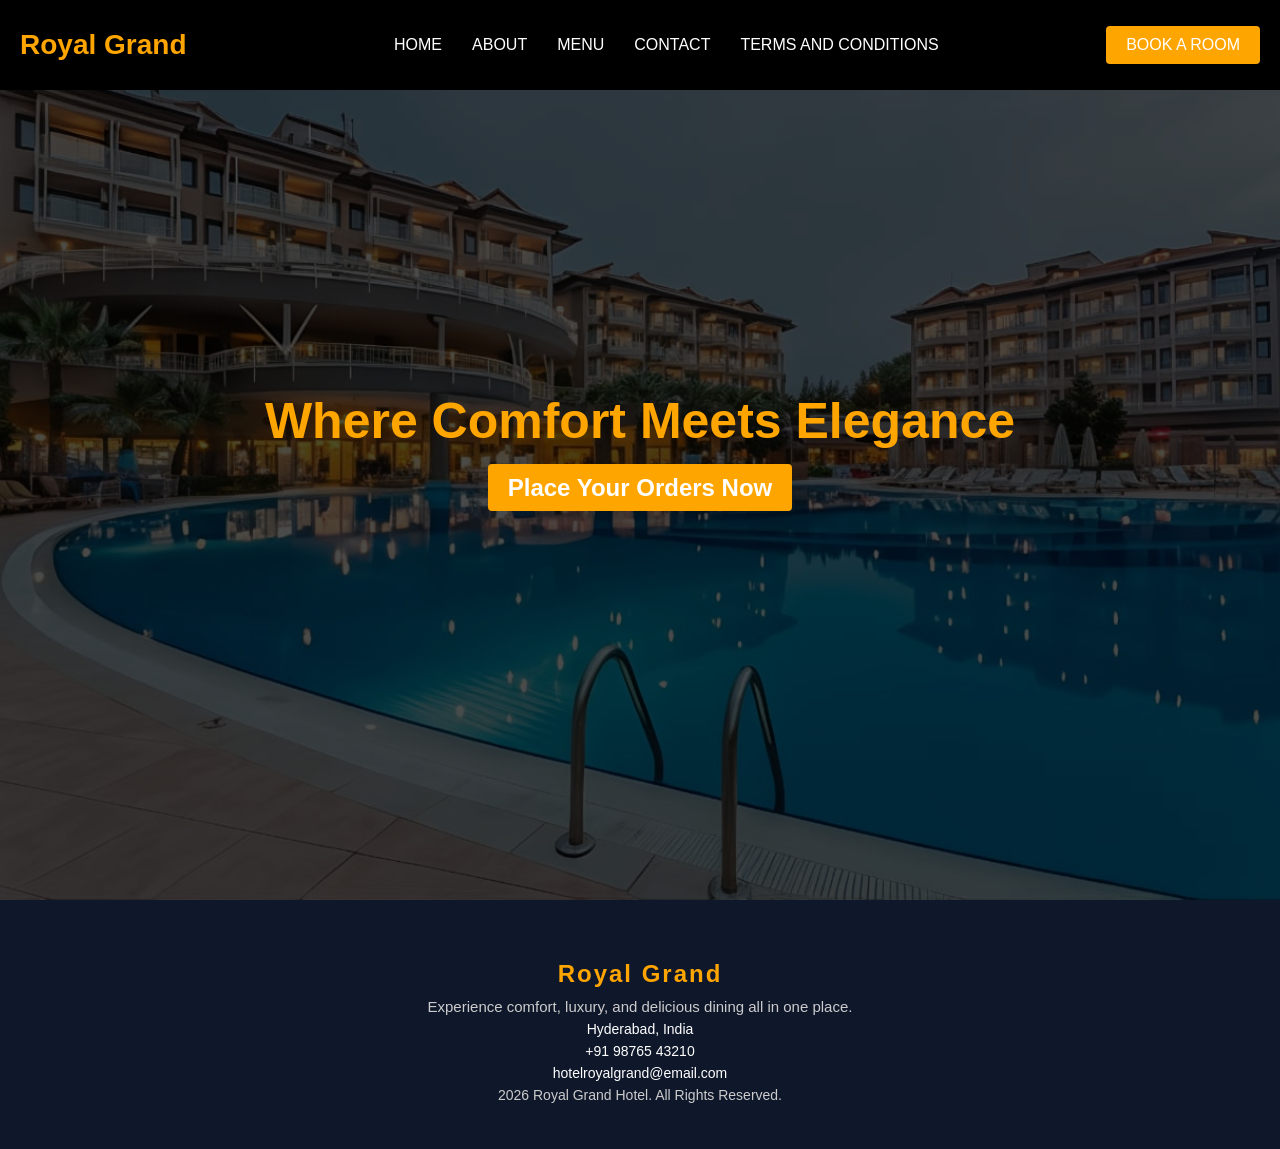
<file: index.html>
<!DOCTYPE html>
<html>
<head>
<link rel="stylesheet" href="style.css">
</head>
<body>
<div class="hero">
  <nav id="navbar">
    <div class="logo">Royal Grand</div>  
    <ul>
      <li><a href="index.html">HOME</a></li>
          <li><a href="about.html">ABOUT</a></li>
          <li><a href="dining.html">MENU</a></li>
          <li><a href="contact.html">CONTACT</a></li>
          <li><a href="terms.html">TERMS AND CONDITIONS</a></li>
    </ul>  
    <a href="rooms.html" class="btn">BOOK A ROOM</a>
  </nav>
  <div class="hero-text">
    <h1>Where Comfort Meets Elegance<br>  
  <a href="dining.html" class="btn" style="font-size:24px">Place Your Orders Now</a>
    </h1>
  </div>
</div>
<footer class="footer">
  <div class="footer-content">

    <h2>Royal Grand</h2>
    <p class="tagline">
      Experience comfort, luxury, and delicious dining all in one place.
    </p>

    <div class="footer-info">
      <p> Hyderabad, India</p>
      <p> +91 98765 43210</p>
      <p>hotelroyalgrand@email.com</p>
    </div>

    <p class="copyright">
       2026 Royal Grand Hotel. All Rights Reserved.
    </p>

  </div>
</footer>
</body>
</html>
</file>
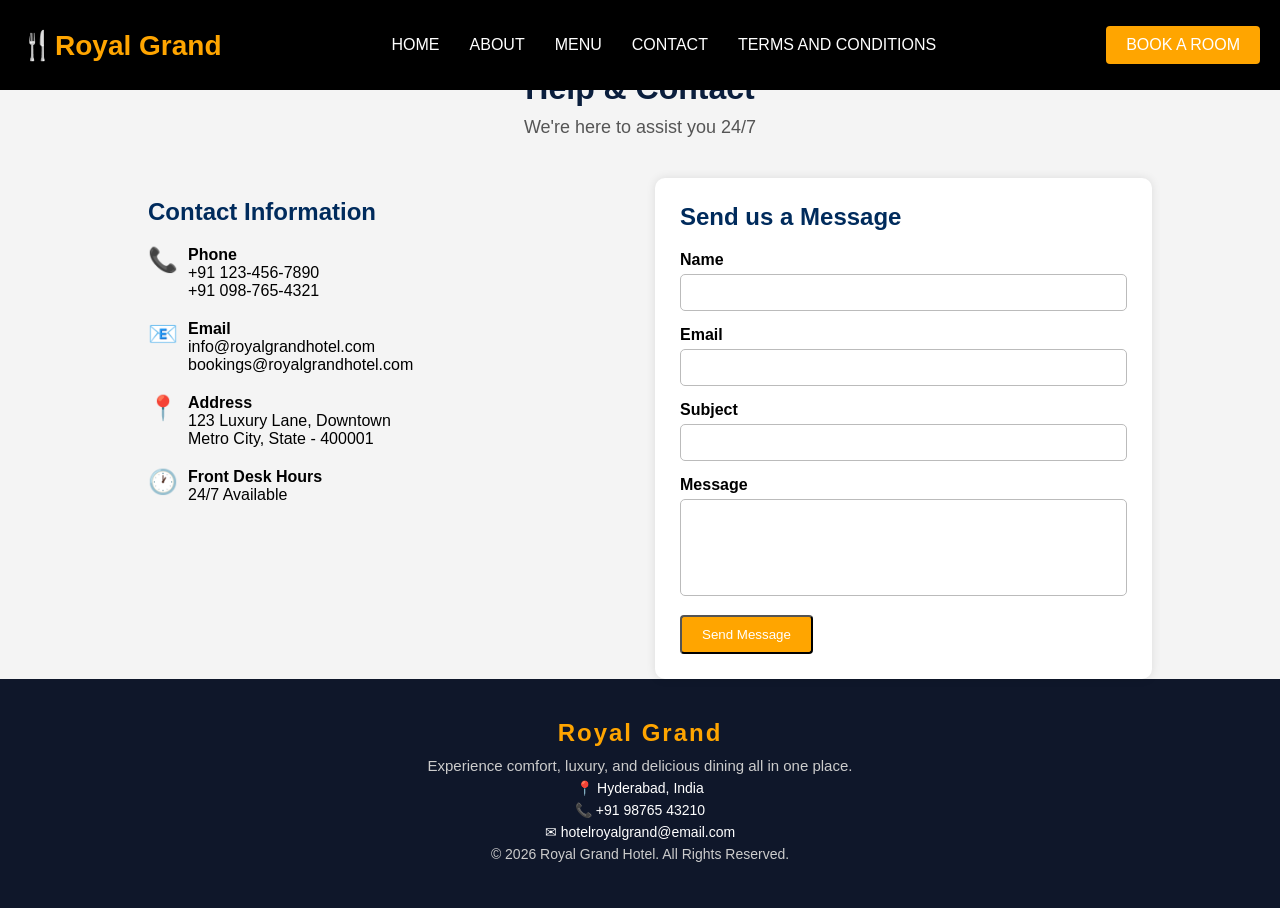
<file: contact.html>
<!DOCTYPE html>
<html lang="en">
<head>
    <meta charset="UTF-8" />
    <meta name="viewport" content="width=device-width, initial-scale=1.0" />
    <title>Help & Contact</title>
    <link rel="stylesheet" href="style.css" />
    <style>

* {
    margin: 0;
    padding: 0;
    box-sizing: border-box;
    font-family: Arial, sans-serif;
}

body {
    background: #f4f4f4;
}

.container {
    width: 80%;
    margin: auto;
    text-align: center;
}

.section-title {
    font-size: 32px;
    margin-bottom: 10px;
    color:#0A1E3D;
}

.section-subtitle {
    font-size: 18px;
    color: #555;
    margin-bottom: 40px;
}

.grid {
    display: grid;
    grid-template-columns: 1fr 1fr;
    gap: 30px;
}

/* LEFT BOX */
.left-box {
    text-align: left;
    padding: 20px;
}

.heading {
    color: #002b5c;
    margin-bottom: 20px;
    font-size: 24px;
}

.contact-item {
    display: flex;
    gap: 10px;
    margin-bottom: 20px;
}

.contact-icon {
    font-size: 24px;
}

/* RIGHT BOX - CARD */
.card {
    background: #fff;
    padding: 25px;
    border-radius: 10px;
    box-shadow: 0 0 10px rgba(0,0,0,0.1);
    text-align: left;
}

.form-group {
    margin-bottom: 15px;
}

label {
    display: block;
    font-weight: bold;
    margin-bottom: 5px;
}

input, textarea {
    width: 100%;
    padding: 10px;
    border: 1px solid #bbb;
    border-radius: 5px;
}

textarea {
    resize: none;
}


    </style>
</head>
<body>
 <nav>
        <div class="logo">🍴Royal Grand</div>  
        <ul>
          <li><a href="index.html">HOME</a></li>
          <li><a href="about.html">ABOUT</a></li>
          <li><a href="dining.html">MENU</a></li>
          <li><a href="contact.html">CONTACT</a></li>
          <li><a href="terms.html">TERMS AND CONDITIONS</a></li>
        </ul>  
        <a href="rooms.html" class="btn">BOOK A ROOM</a>
      </nav>
    <div class="container" style="margin-top: 70px;">
        <h1 class="section-title">Help & Contact</h1>
        <p class="section-subtitle">We're here to assist you 24/7</p>

        <div class="grid">

            <!-- LEFT SIDE -->
            <div class="left-box">
                <h3 class="heading">Contact Information</h3>

                <div class="contact-item">
                    <span class="contact-icon">📞</span>
                    <div>
                        <strong>Phone</strong>
                        <div>+91 123-456-7890</div>
                        <div>+91 098-765-4321</div>
                    </div>
                </div>

                <div class="contact-item">
                    <span class="contact-icon">📧</span>
                    <div>
                        <strong>Email</strong>
                        <div>info@royalgrandhotel.com</div>
                        <div>bookings@royalgrandhotel.com</div>
                    </div>
                </div>

                <div class="contact-item">
                    <span class="contact-icon">📍</span>
                    <div>
                        <strong>Address</strong>
                        <div>123 Luxury Lane, Downtown</div>
                        <div>Metro City, State - 400001</div>
                    </div>
                </div>

                <div class="contact-item">
                    <span class="contact-icon">🕐</span>
                    <div>
                        <strong>Front Desk Hours</strong>
                        <div>24/7 Available</div>
                    </div>
                </div>
            </div>

            <!-- RIGHT SIDE -->
            <div class="right-box">
                <div class="card">
                    <h3 class="heading">Send us a Message</h3>

                    <form method="POST" action="feedback.php">
                        <div class="form-group">
                            <label>Name</label>
                            <input type="text"  name="name" required >
                        </div>

                        <div class="form-group">
                            <label>Email</label>
                            <input type="email" name="email" required >
                        </div>

                        <div class="form-group">
                            <label>Subject</label>
                            <input type="text" name="subject" required >
                        </div>

                        <div class="form-group">
                            <label>Message</label>
                            <textarea rows="5"  name="message" required></textarea>
                        </div>
                        <button type="submit" class="btn" name="submit">Send Message</button>
                    </form>
                </div>
            </div>

        </div>
    </div>
    <footer class="footer">
        <div class="footer-content">
      
          <h2>Royal Grand</h2>
          <p class="tagline">
            Experience comfort, luxury, and delicious dining all in one place.
          </p>
      
          <div class="footer-info">
            <p>📍 Hyderabad, India</p>
            <p>📞 +91 98765 43210</p>
            <p>✉ hotelroyalgrand@email.com</p>
          </div>
      
          <p class="copyright">
            © 2026 Royal Grand Hotel. All Rights Reserved.
          </p>
      
        </div>
      </footer>
</body>
</html>
</file>
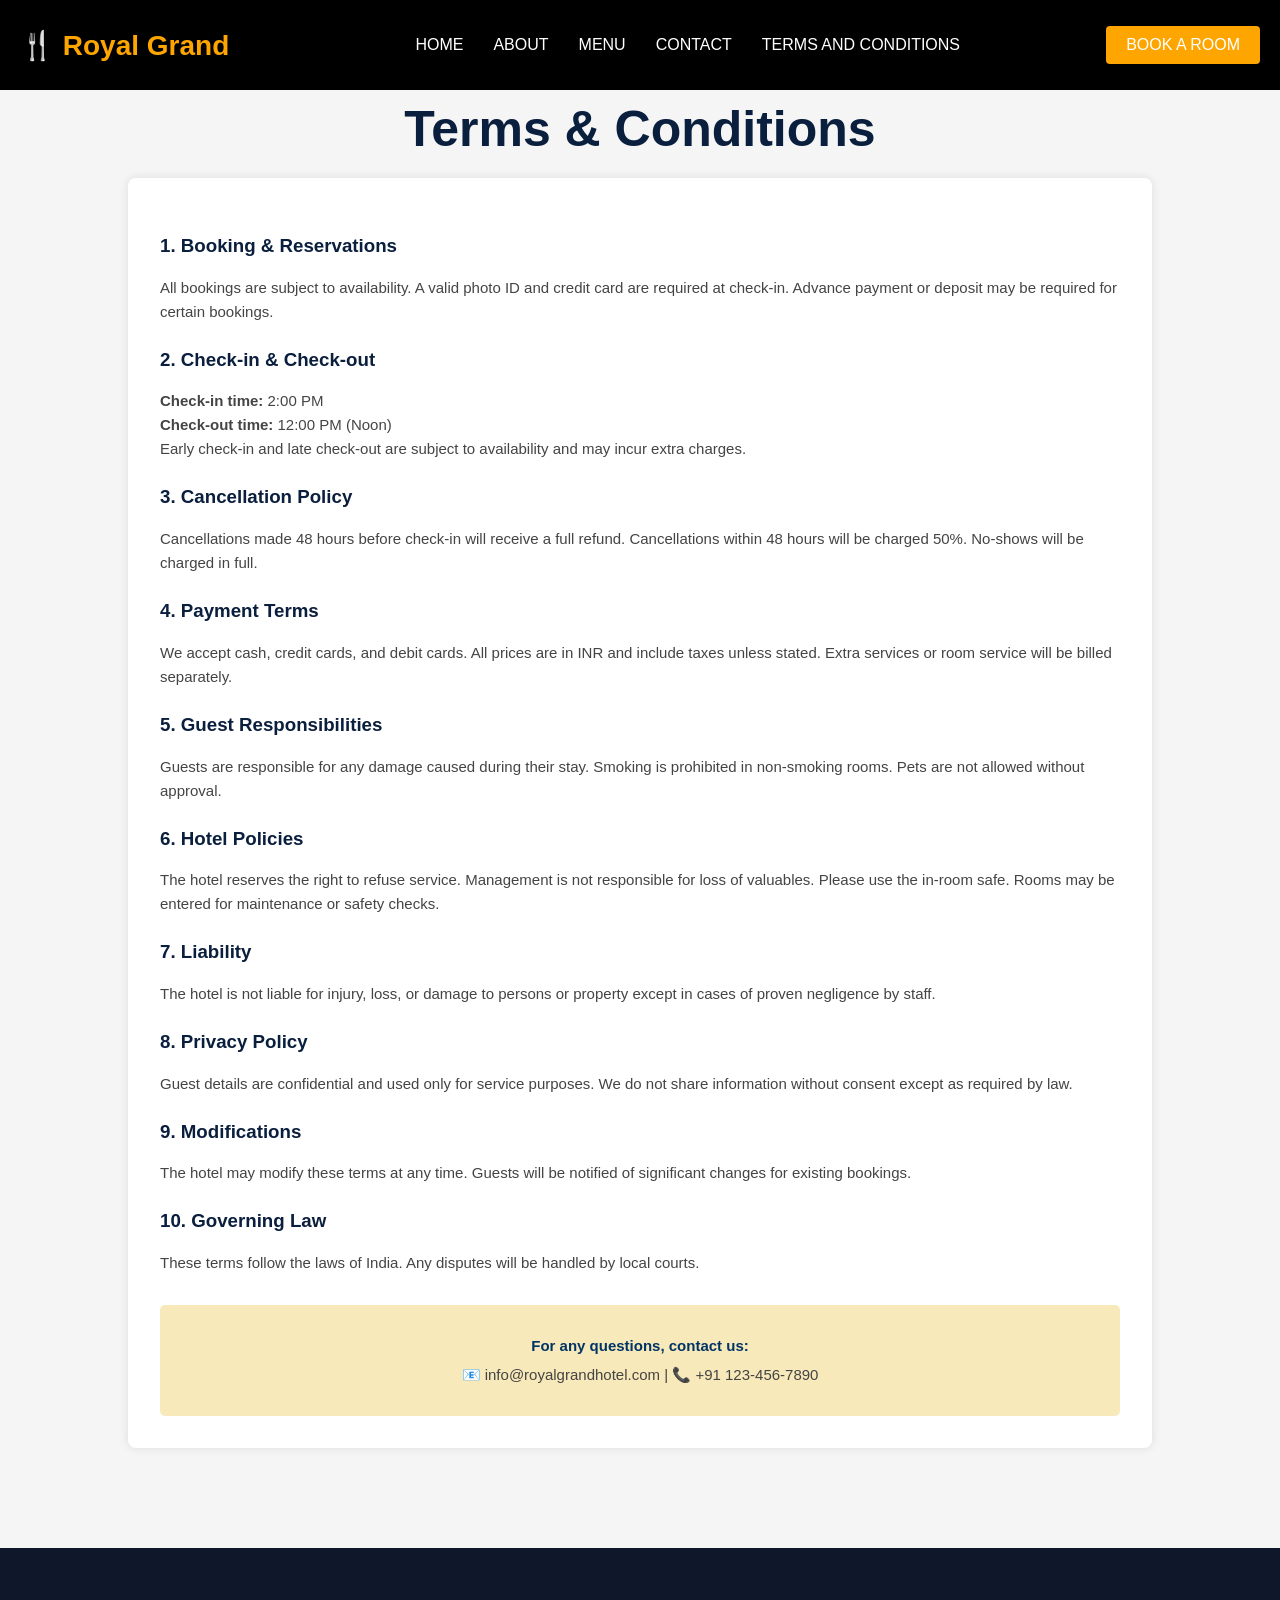
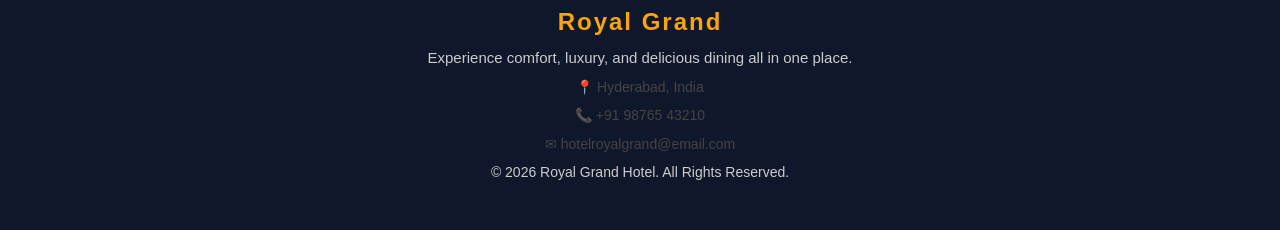
<file: terms.html>
<!DOCTYPE html>
<html lang="en">
<head>
    <meta charset="UTF-8" />
    <meta name="viewport" content="width=device-width, initial-scale=1.0" />
    <title>Terms & Conditions</title>
    <link rel="stylesheet" href="style.css">
    <style>
        body {
            font-family: Arial, sans-serif;
            margin: 0;
            padding: 0;
            background: #f5f5f5;
        }

        .container {
            width: 80%;
            margin: 100px auto;
        }

        .section-title {
            text-align: center;
            font-size: 50px;
            margin-bottom: 20px;
            font-weight: bold;
            animation: fadeInUp 0.6s ease;
            color:#0A1E3D;
        }
        @keyframes fadeInUp {
    0% {
        opacity: 0;
        transform: translateY(30px);
    }
    100% {
        opacity: 1;
        transform: translateY(0);
    }
}
        .card {
            background: white;
            padding: 2rem;
            border-radius: 8px;
            box-shadow: 0 0 10px rgba(0,0,0,0.1);
        }

        h3 {
            margin-top: 25px;
            color:#0A1E3D;
        }

        p {
            line-height: 1.6;
            font-size: 15px;
            color: #444;
        }

        .info-box {
            margin-top: 30px;
            padding: 1.5rem;
            background: #f7e9b9; 
            border-radius: 5px;
            text-align: center;
        }

        .info-box p {
            margin: 5px 0;
        }
    </style>
</head>
<body>
    <nav>
        <div class="logo">🍴 Royal Grand </div>  
        <ul>
          <li><a href="index.html">HOME</a></li>
          <li><a href="about.html">ABOUT</a></li>
          <li><a href="dining.html">MENU</a></li>
          <li><a href="contact.html">CONTACT</a></li>
          <li><a href="terms.html">TERMS AND CONDITIONS</a></li>
        </ul>  
        <a href="rooms.html" class="btn">BOOK A ROOM</a>
      </nav>
    <div class="container">
        <h1 class="section-title">Terms & Conditions</h1>

        <div class="card">
            <h3>1. Booking & Reservations</h3>
            <p>
                All bookings are subject to availability. A valid photo ID and credit card 
                are required at check-in. Advance payment or deposit may be required for 
                certain bookings.
            </p>

            <h3>2. Check-in & Check-out</h3>
            <p>
                <strong>Check-in time:</strong> 2:00 PM<br/>
                <strong>Check-out time:</strong> 12:00 PM (Noon)<br/>
                Early check-in and late check-out are subject to availability and may incur extra charges.
            </p>

            <h3>3. Cancellation Policy</h3>
            <p>
                Cancellations made 48 hours before check-in will receive a full refund. 
                Cancellations within 48 hours will be charged 50%. No-shows will be charged in full.
            </p>

            <h3>4. Payment Terms</h3>
            <p>
                We accept cash, credit cards, and debit cards. All prices are in INR and 
                include taxes unless stated. Extra services or room service will be billed separately.
            </p>

            <h3>5. Guest Responsibilities</h3>
            <p>
                Guests are responsible for any damage caused during their stay. Smoking is 
                prohibited in non-smoking rooms. Pets are not allowed without approval.
            </p>

            <h3>6. Hotel Policies</h3>
            <p>
                The hotel reserves the right to refuse service. Management is not responsible 
                for loss of valuables. Please use the in-room safe. Rooms may be entered for 
                maintenance or safety checks.
            </p>

            <h3>7. Liability</h3>
            <p>
                The hotel is not liable for injury, loss, or damage to persons or property 
                except in cases of proven negligence by staff.
            </p>

            <h3>8. Privacy Policy</h3>
            <p>
                Guest details are confidential and used only for service purposes. We do not 
                share information without consent except as required by law.
            </p>

            <h3>9. Modifications</h3>
            <p>
                The hotel may modify these terms at any time. Guests will be notified of 
                significant changes for existing bookings.
            </p>

            <h3>10. Governing Law</h3>
            <p>
                These terms follow the laws of India. Any disputes will be handled by local courts.
            </p>

            <div class="info-box">
                <p style="font-weight: bold; color: #003366;">For any questions, contact us:</p>
                <p>📧 info@royalgrandhotel.com | 📞 +91 123-456-7890</p>
            </div>
        </div>
    </div>
    <footer class="footer">
        <div class="footer-content">
      
          <h2>Royal Grand</h2>
          <p class="tagline">
            Experience comfort, luxury, and delicious dining all in one place.
          </p>
      
          <div class="footer-info">
            <p>📍 Hyderabad, India</p>
            <p>📞 +91 98765 43210</p>
            <p>✉ hotelroyalgrand@email.com</p>
          </div>
      
          <p class="copyright">
            © 2026 Royal Grand Hotel. All Rights Reserved.
          </p>
      
        </div>
      </footer>
</body>
</html>
</file>
<file: style.css>
body {
    margin: 0;
    font-family: Arial, sans-serif;
  }
  *
  {
      box-sizing:border-box;
  }
  .footer{
    color: white;
    text-align: center;
    padding: 40px 20px;
    background-color:#0f172a;
}

.footer h2{
    color: orange;
    margin-bottom: 10px;
    letter-spacing: 2px;
}

.tagline{
    color: #ccc;
    margin-bottom: 20px;
    font-size: 15px;
}

.footer-info p{
    margin: 6px 0;
    font-size: 14px;html, body{
      overflow-x:hidden;
  }
}

.copyright{
    margin-top: 20px;
    font-size: 13px;
    color: #aaa;
}

.footer p{
    margin:6px 0;
}

.copyright{
    margin-top:10px;
    font-size:14px;
    color:#ccc;
}
  /* Hero Section */
  .hero {
    height: 100vh;
    background: url("hotel_entrance.jpg") center/cover no-repeat;
    position: relative;
  }
  .hero::before {
    content: "";
    position: absolute;
    width: 100%;
    height: 100%;
    background: rgba(0, 0, 0, 0.7); /* Dark effect */
  }
  .hero-text {
  position:relative;
    height: 100%;
    display: flex;
    justify-content: center; 
    align-items: center;   
    text-align: center;
  }
  
  .hero-text h1{
    color:orange;
    font-size: 50px;
    font-weight: bold;
  }
  
  /* Button */
  .btn {
    background: orange;
    color: white;
    padding: 10px 20px;
    text-decoration: none;
    border-radius: 4px;
    
  }
  .btn:hover {
    background: darkorange;
  }
  nav {
    position:fixed;
    top:0;
    height:10%;
    width: 100%;
    padding: 20px ;
    display: flex;
    align-items: center;
    justify-content:space-between;
    z-index:1000;
    background-color:rgba(0, 0, 0)
    }

    /* Logo */
    .logo {
    color: orange;
    font-size: 28px;
    font-weight: bold;
    }

    /* Menu */
    nav ul {
    list-style: none;
    display: flex;
    gap: 30px;
    }

    nav ul li a {
    text-decoration: none;
    color: white;
    font-weight: 500;
    transition: 0.3s;
    }

    nav ul li a:hover {
    color: orange;
    font-weight: bold;
    }
</file>
